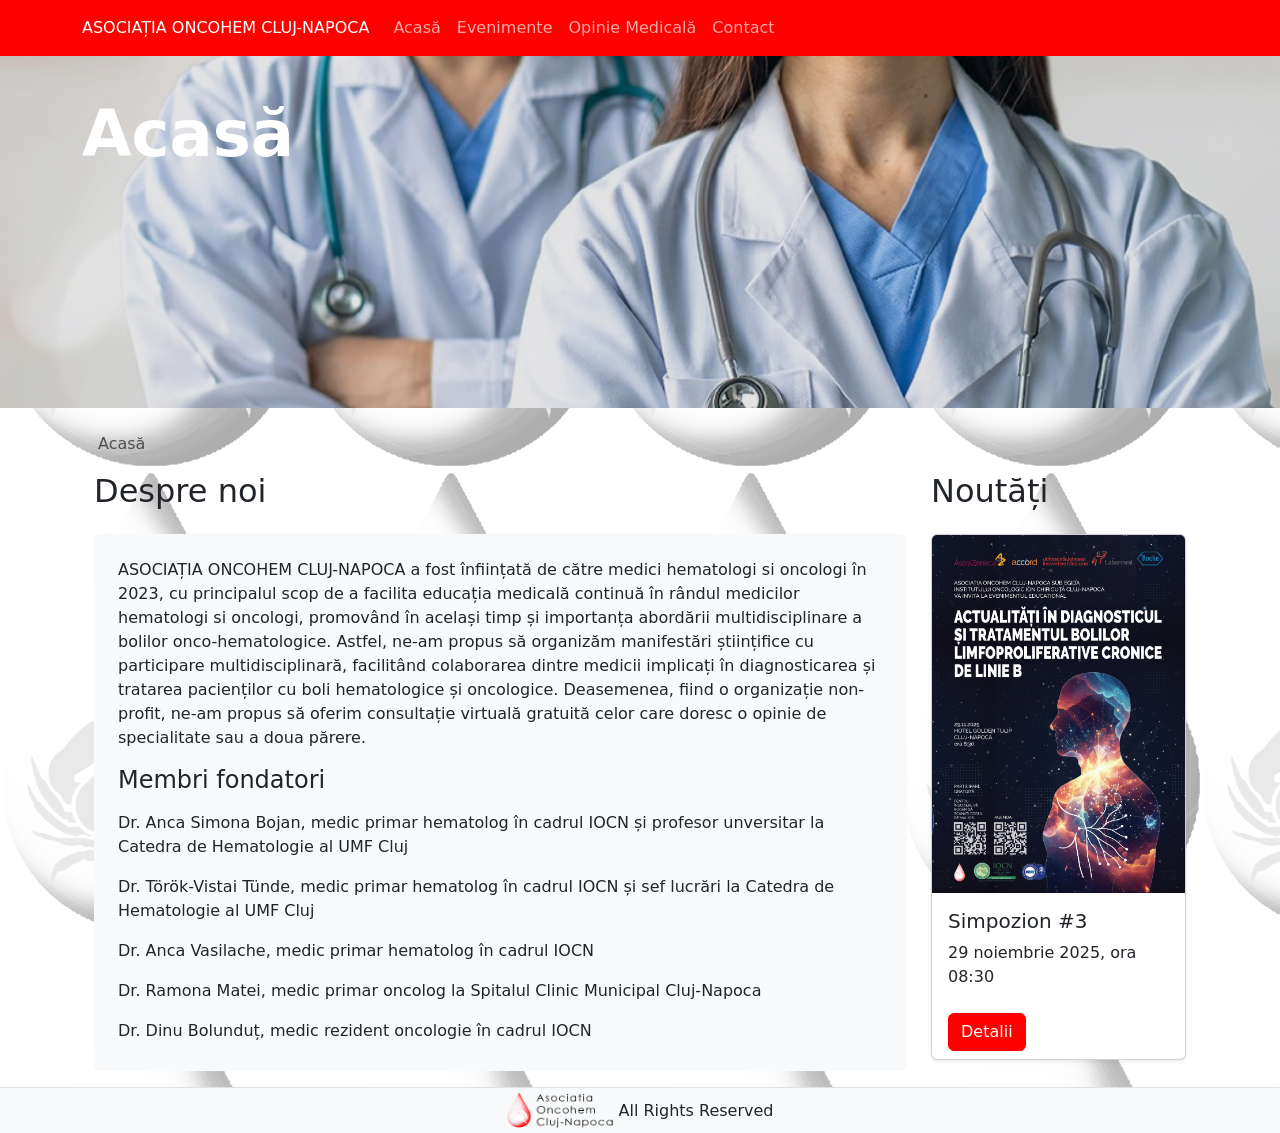
<file: index.html>
<!doctype html><html lang="ro" class="h-100"><head><meta charset="utf-8"/><meta name="description" content="Asociatia OncoHem Cluj-Napoca"/><meta name="keywords" content="asociatia, oncohem, cluj, napoca, cluj-napoca"/><meta name="author" content="Aron Torok"/><meta name="viewport" content="width=device-width,initial-scale=1"/><meta name="theme-color" content="#000000"/><meta name="description" content="Web site created using create-react-app"/><link rel="manifest" href="/manifest.json"/><title>ASOCIAȚIA ONCOHEM CLUJ-NAPOCA</title><link href="https://cdn.jsdelivr.net/npm/bootstrap@5.0.2/dist/css/bootstrap.min.css" rel="stylesheet" integrity="sha384-EVSTQN3/azprG1Anm3QDgpJLIm9Nao0Yz1ztcQTwFspd3yD65VohhpuuCOmLASjC" crossorigin="anonymous"/><link href="images/aoc_logo.png" rel="icon" type="image/x-icon"/><script defer="defer" src="/static/js/main.2c5dd21f.js"></script><link href="/static/css/main.cc6c4cde.css" rel="stylesheet"></head><body><noscript>You need to enable JavaScript to run this app.</noscript><div id="root"></div><script async src="https://www.googletagmanager.com/gtag/js?id=G-6LV8ZZKM4S"></script><script>function gtag(){dataLayer.push(arguments)}window.dataLayer=window.dataLayer||[],gtag("js",new Date),gtag("config","G-6LV8ZZKM4S")</script></body></html>
</file>
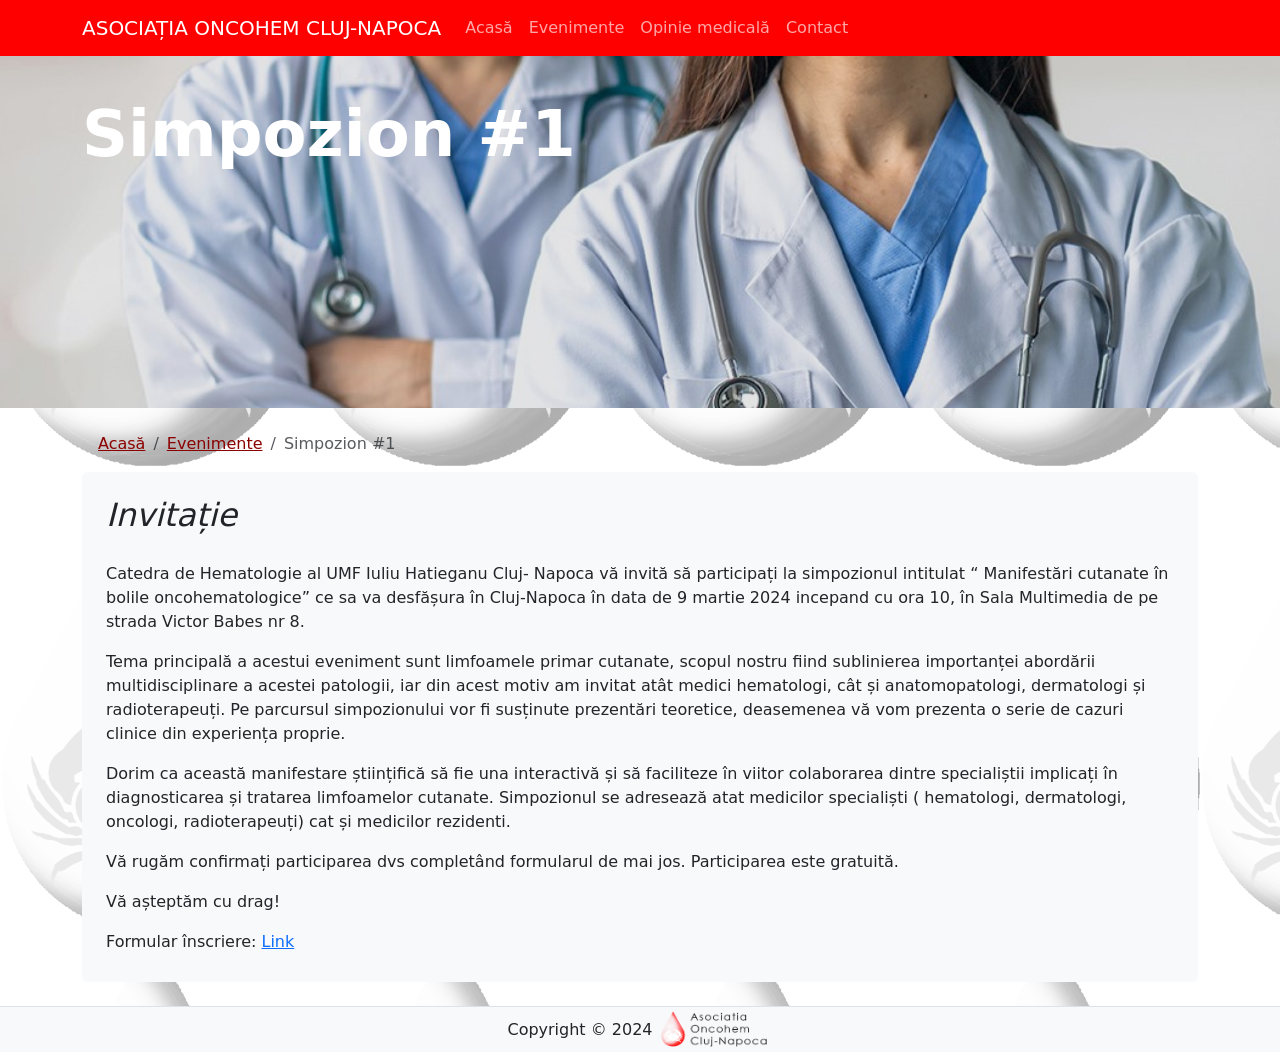
<file: 1.html>
<!DOCTYPE html>
<html lang="ro" class="h-100">

<head>
    <meta charset="UTF-8">
    <meta name="description" content="Asociatia OncoHem Cluj-Napoca">
    <meta name="keywords" content="asociatia, oncohem, cluj, napoca, cluj-napoca">
    <meta name="author" content="Aron Torok">
    <meta name="viewport" content="width=device-width, initial-scale=1">
    <title>ASOCIAȚIA ONCOHEM CLUJ-NAPOCA</title>
    <link href="https://cdn.jsdelivr.net/npm/bootstrap@5.0.2/dist/css/bootstrap.min.css" rel="stylesheet"
        integrity="sha384-EVSTQN3/azprG1Anm3QDgpJLIm9Nao0Yz1ztcQTwFspd3yD65VohhpuuCOmLASjC" crossorigin="anonymous">
    <link href="custom.css" rel="stylesheet">
    <link href="images/aoc_logo.png" rel="icon" type="image/x-icon">
</head>

<body class="d-flex flex-column h-100">
    <header>
        <nav class="navbar navbar-expand-lg navbar-dark fixed-top bg-dark bg-primary">
            <div class="container">
                <a class="navbar-brand" href="index.html">
                    ASOCIAȚIA ONCOHEM CLUJ-NAPOCA
                </a>
                <button class="navbar-toggler" type="button" data-bs-toggle="collapse" data-bs-target="#navbarCollapse"
                    aria-controls="navbarCollapse" aria-expanded="false" aria-label="Toggle navigation">
                    <span class="navbar-toggler-icon"></span>
                </button>
                <div class="collapse navbar-collapse" id="navbarCollapse">
                    <ul class="navbar-nav">
                        <li class="nav-item ">
                            <a class="nav-link" href="index.html">Acasă</a>
                        </li>
                        <li class="nav-item">
                            <a class="nav-link active" href="evenimente.html">Evenimente</a>
                        </li>
                        <li class="nav-item">
                            <a class="nav-link" href="opinie.html">Opinie medicală</a>
                        </li>
                        <li class="nav-item">
                            <a class="nav-link" href="contact.html">Contact</a>
                        </li>
                    </ul>
                </div>
            </div>
        </nav>
    </header>
    <main role="main">
        <div class="container-fluid jumbotron jumbotron-image py-5">
            <div class="container">
                <h1 class="display-3 fw-bold text-white">Simpozion #1</h1>
            </div>
        </div>
        <div class="container">
            <nav aria-label="breadcrumb" class="mb-3 mt-4 ms-3">
                <ol class="breadcrumb">
                    <li class="breadcrumb-item"><a href="index.html">Acasă</a></li>
                    <li class="breadcrumb-item"><a href="evenimente.html">Evenimente</a></li>
                    <li class="breadcrumb-item active" aria-current="page">Simpozion #1</li>
                </ol>
            </nav>
            <div class="container history">
                <div class="row">
                    <div class="col-lg-12 bg-light rounded mb-4 p-4">
                        <h2 class=" pb-1 mb-4 fst-italic">
                            Invitație
                        </h2>
                        <p>
                            Catedra de Hematologie al UMF Iuliu Hatieganu Cluj- Napoca vă invită să participați la
                            simpozionul intitulat “ Manifestări cutanate în bolile oncohematologice” ce sa va desfășura
                            în
                            Cluj-Napoca în data de 9 martie 2024 incepand cu ora 10, în Sala Multimedia de pe strada
                            Victor
                            Babes nr 8.
                        </p>
                        <p>
                            Tema principală a acestui eveniment sunt limfoamele primar cutanate, scopul nostru fiind
                            sublinierea importanței abordării multidisciplinare a acestei patologii, iar din acest motiv
                            am
                            invitat atât medici hematologi, cât și anatomopatologi, dermatologi și radioterapeuți.
                            Pe parcursul simpozionului vor fi susținute prezentări teoretice, deasemenea vă vom prezenta
                            o
                            serie de cazuri clinice din experiența proprie.
                        </p>
                        <p>
                            Dorim ca această manifestare științifică să fie una interactivă și să faciliteze în viitor
                            colaborarea dintre specialiștii implicați în diagnosticarea și tratarea limfoamelor
                            cutanate.
                            Simpozionul se adresează atat medicilor specialiști ( hematologi, dermatologi, oncologi,
                            radioterapeuți) cat și medicilor rezidenti.
                        </p>
                        <p>
                            Vă rugăm confirmați participarea dvs completând formularul de mai jos. Participarea este
                            gratuită.
                        </p>
                        <p>
                            Vă așteptăm cu drag!
                        </p>
                        <p class="mb-1">Formular înscriere: <a
                                href="https://docs.google.com/forms/d/e/1FAIpQLScPJ8-0UnMuC5H9UdkIozBZkEfgLvTrkjRG3HSOm2hAaweQ1Q/viewform">
                                Link
                            </a></p>
                    </div>
                </div>
            </div>
        </div>
    </main>
    <footer class="footer mt-auto bg-light d-flex flex-wrap border-top ">
        <div class="container">
            <a
                class="col-md-12 d-flex align-items-center justify-content-center mb-md-0 me-md-auto link-dark text-decoration-none">
                Copyright © 2024
                <img src="images/aoc_logo_full.png" width="120" height="45" class="d-inline-block align-top">
            </a>
        </div>
    </footer>
    <script src="https://cdn.jsdelivr.net/npm/bootstrap@5.0.2/dist/js/bootstrap.bundle.min.js"
        integrity="sha384-MrcW6ZMFYlzcLA8Nl+NtUVF0sA7MsXsP1UyJoMp4YLEuNSfAP+JcXn/tWtIaxVXM"
        crossorigin="anonymous"></script>
</body>

</html>
</file>
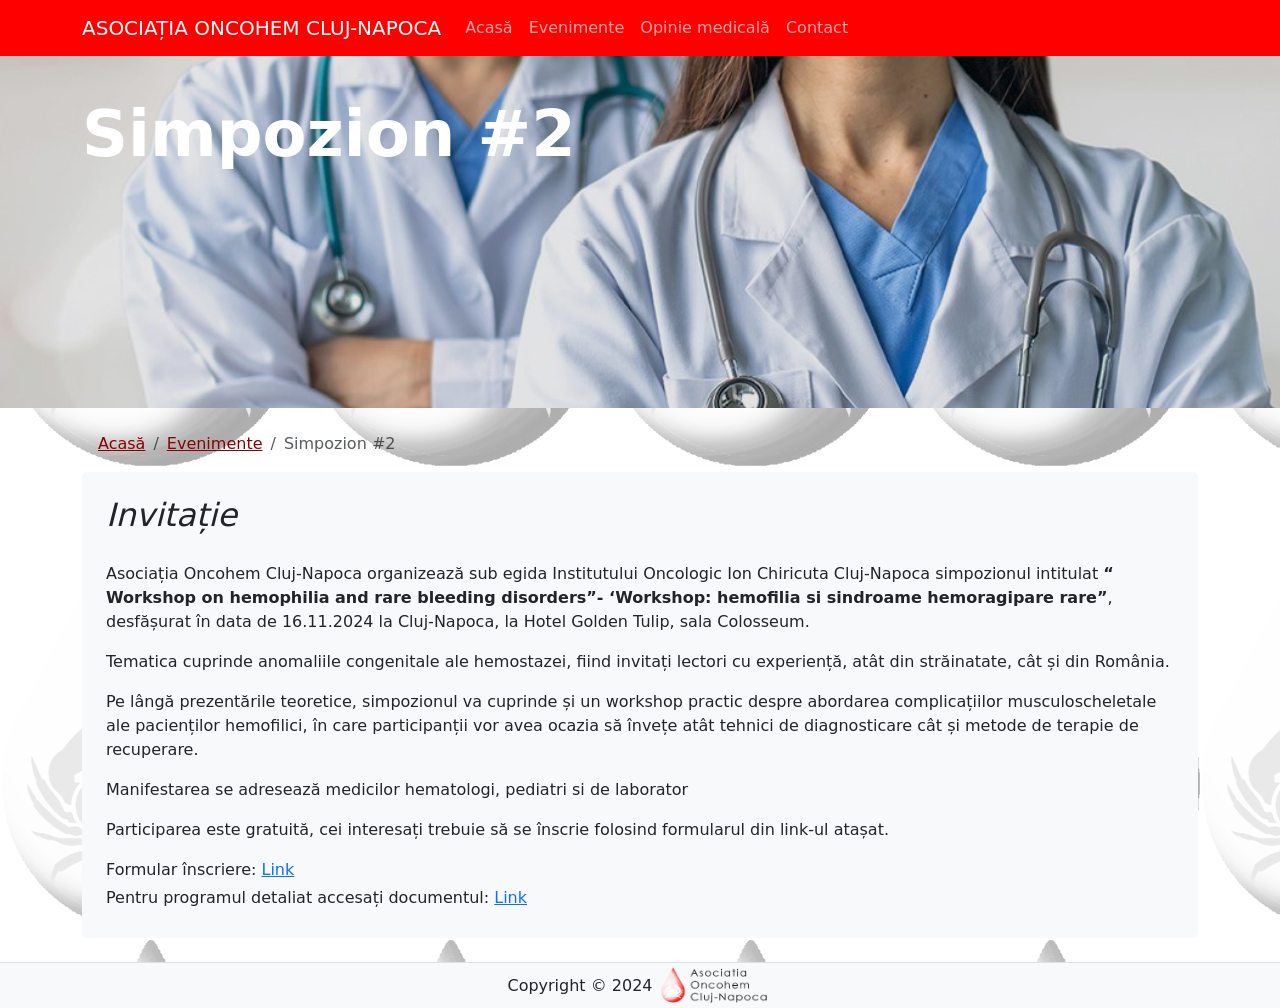
<file: 2.html>
<!DOCTYPE html>
<html lang="ro" class="h-100">

<head>
    <meta charset="UTF-8">
    <meta name="description" content="Asociatia OncoHem Cluj-Napoca">
    <meta name="keywords" content="asociatia, oncohem, cluj, napoca, cluj-napoca">
    <meta name="author" content="Aron Torok">
    <meta name="viewport" content="width=device-width, initial-scale=1">
    <title>ASOCIAȚIA ONCOHEM CLUJ-NAPOCA</title>
    <link href="https://cdn.jsdelivr.net/npm/bootstrap@5.0.2/dist/css/bootstrap.min.css" rel="stylesheet"
        integrity="sha384-EVSTQN3/azprG1Anm3QDgpJLIm9Nao0Yz1ztcQTwFspd3yD65VohhpuuCOmLASjC" crossorigin="anonymous">
    <link href="custom.css" rel="stylesheet">
    <link href="images/aoc_logo.png" rel="icon" type="image/x-icon">
</head>

<body class="d-flex flex-column h-100">
    <header>
        <nav class="navbar navbar-expand-lg navbar-dark fixed-top bg-dark bg-primary">
            <div class="container">
                <a class="navbar-brand" href="index.html">
                    ASOCIAȚIA ONCOHEM CLUJ-NAPOCA
                </a>
                <button class="navbar-toggler" type="button" data-bs-toggle="collapse" data-bs-target="#navbarCollapse"
                    aria-controls="navbarCollapse" aria-expanded="false" aria-label="Toggle navigation">
                    <span class="navbar-toggler-icon"></span>
                </button>
                <div class="collapse navbar-collapse" id="navbarCollapse">
                    <ul class="navbar-nav">
                        <li class="nav-item ">
                            <a class="nav-link" href="index.html">Acasă</a>
                        </li>
                        <li class="nav-item">
                            <a class="nav-link active" href="evenimente.html">Evenimente</a>
                        </li>
                        <li class="nav-item">
                            <a class="nav-link" href="opinie.html">Opinie medicală</a>
                        </li>
                        <li class="nav-item">
                            <a class="nav-link" href="contact.html">Contact</a>
                        </li>
                    </ul>
                </div>
            </div>
        </nav>
    </header>
    <main role="main">
        <div class="container-fluid jumbotron jumbotron-image py-5">
            <div class="container">
                <h1 class="display-3 fw-bold text-white">Simpozion #2</h1>
            </div>
        </div>
        <div class="container">
            <nav aria-label="breadcrumb" class="mb-3 mt-4 ms-3">
                <ol class="breadcrumb">
                    <li class="breadcrumb-item"><a href="index.html">Acasă</a></li>
                    <li class="breadcrumb-item"><a href="evenimente.html">Evenimente</a></li>
                    <li class="breadcrumb-item active" aria-current="page">Simpozion #2</li>
                </ol>
            </nav>
            <div class="container history">
                <div class="row">
                    <div class="col-lg-12 bg-light rounded mb-4 p-4">
                        <h2 class=" pb-1 mb-4 fst-italic">
                            Invitație
                        </h2>
                        <p>
                            Asociația Oncohem Cluj-Napoca organizează sub egida Institutului
                            Oncologic Ion Chiricuta Cluj-Napoca simpozionul intitulat <b>“ Workshop on
                                hemophilia and rare bleeding disorders”- ‘Workshop: hemofilia si sindroame
                                hemoragipare rare”</b>, desfășurat în data de 16.11.2024 la Cluj-Napoca, la Hotel Golden
                            Tulip, sala Colosseum.
                        </p>
                        <p>
                            Tematica cuprinde anomaliile congenitale ale hemostazei, fiind invitați
                            lectori cu experiență, atât din străinatate, cât și din România.
                        </p>
                        <p>
                            Pe lângă prezentările teoretice, simpozionul va cuprinde și un workshop
                            practic despre abordarea complicațiilor musculoscheletale ale pacienților
                            hemofilici, în care participanții vor avea ocazia să învețe atât tehnici de
                            diagnosticare cât și metode de terapie de recuperare.
                        </p>
                        <p>
                            Manifestarea se adresează medicilor hematologi, pediatri si de laborator
                        </p>
                        <p>
                            Participarea este gratuită, cei interesați trebuie să se înscrie folosind
                            formularul din link-ul atașat.

                        </p>
                        <p class="mb-1">Formular înscriere: <a
                                href="https://docs.google.com/forms/d/e/1FAIpQLScPJ8-0UnMuC5H9UdkIozBZkEfgLvTrkjRG3HSOm2hAaweQ1Q/viewform?pli=1">
                                Link
                            </a></p>
                        <p class="mb-1">Pentru programul detaliat accesați documentul: <a
                                href="https://docs.google.com/document/d/14erS8rI0o6oqbfjJnnb0w2GFZ8cGVEFE714zZomAD_U/edit?usp=sharing">
                                Link
                            </a></p>
                    </div>
                </div>
            </div>
        </div>
    </main>
    <footer class="footer mt-auto bg-light d-flex flex-wrap border-top ">
        <div class="container">
            <a
                class="col-md-12 d-flex align-items-center justify-content-center mb-md-0 me-md-auto link-dark text-decoration-none">
                Copyright © 2024
                <img src="images/aoc_logo_full.png" width="120" height="45" class="d-inline-block align-top">
            </a>
        </div>
    </footer>
    <script src="https://cdn.jsdelivr.net/npm/bootstrap@5.0.2/dist/js/bootstrap.bundle.min.js"
        integrity="sha384-MrcW6ZMFYlzcLA8Nl+NtUVF0sA7MsXsP1UyJoMp4YLEuNSfAP+JcXn/tWtIaxVXM"
        crossorigin="anonymous"></script>
</body>

</html>
</file>
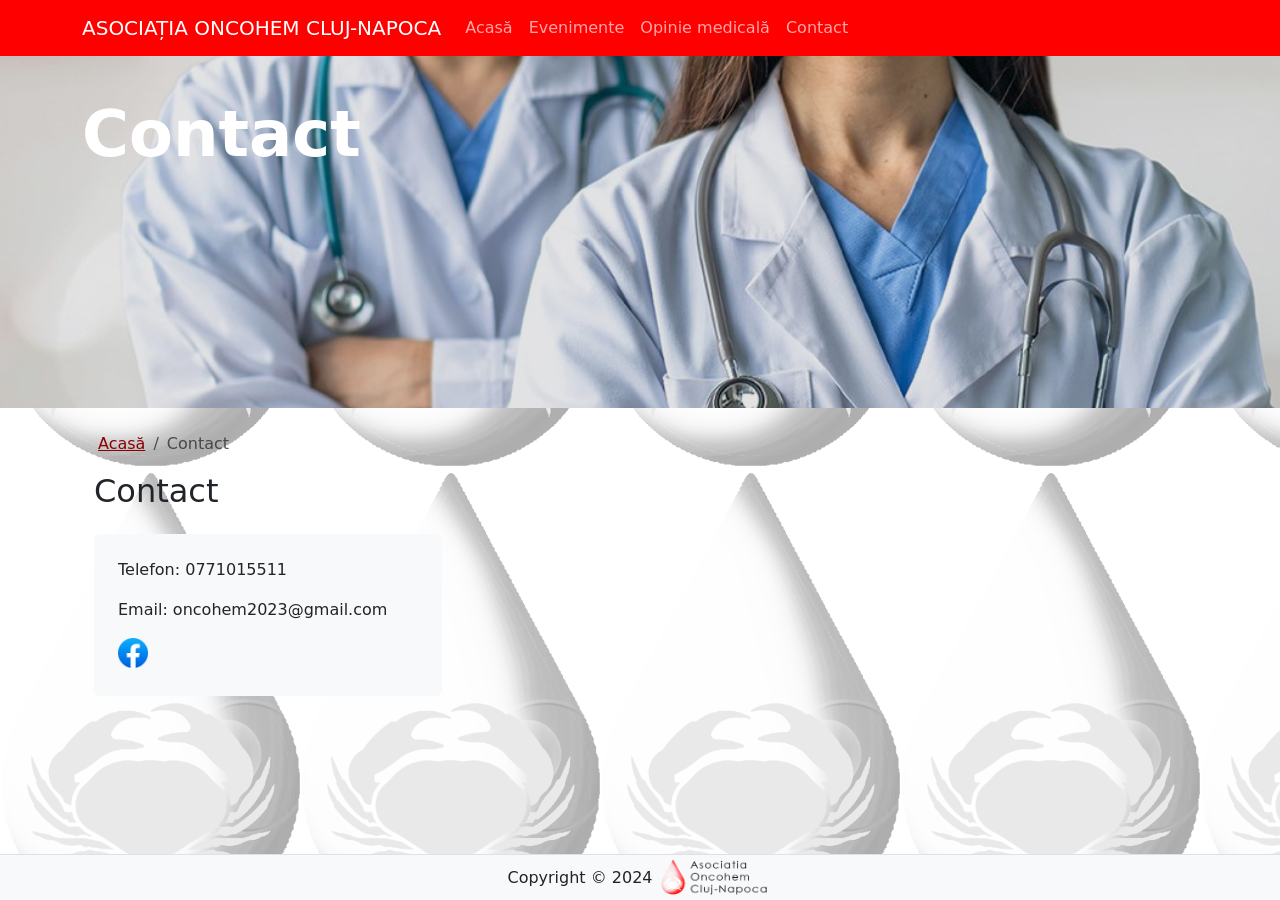
<file: contact.html>
<!DOCTYPE html>
<html lang="ro" class="h-100">

<head>
    <meta charset="UTF-8">
    <meta name="description" content="Asociatia OncoHem Cluj-Napoca">
    <meta name="keywords" content="asociatia, oncohem, cluj, napoca, cluj-napoca">
    <meta name="author" content="Aron Torok">
    <meta name="viewport" content="width=device-width, initial-scale=1">
    <title>ASOCIAȚIA ONCOHEM CLUJ-NAPOCA</title>
    <link href="https://cdn.jsdelivr.net/npm/bootstrap@5.0.2/dist/css/bootstrap.min.css" rel="stylesheet"
        integrity="sha384-EVSTQN3/azprG1Anm3QDgpJLIm9Nao0Yz1ztcQTwFspd3yD65VohhpuuCOmLASjC" crossorigin="anonymous">
    <link href="custom.css" rel="stylesheet">
    <link href="images/aoc_logo.png" rel="icon" type="image/x-icon">
</head>

<body class="d-flex flex-column h-100">
    <header>
        <nav class="navbar navbar-expand-lg navbar-dark fixed-top bg-dark bg-primary">
            <div class="container">
                <a class="navbar-brand" href="index.html">
                    ASOCIAȚIA ONCOHEM CLUJ-NAPOCA
                </a>
                <button class="navbar-toggler" type="button" data-bs-toggle="collapse" data-bs-target="#navbarCollapse"
                    aria-controls="navbarCollapse" aria-expanded="false" aria-label="Toggle navigation">
                    <span class="navbar-toggler-icon"></span>
                </button>
                <div class="collapse navbar-collapse" id="navbarCollapse">
                    <ul class="navbar-nav">
                        <li class="nav-item ">
                            <a class="nav-link" href="index.html">Acasă</a>
                        </li>
                        <li class="nav-item">
                            <a class="nav-link" href="evenimente.html">Evenimente</a>
                        </li>
                        <li class="nav-item">
                            <a class="nav-link" href="opinie.html">Opinie medicală</a>
                        </li>
                        <li class="nav-item">
                            <a class="nav-link active" href="contact.html">Contact</a>
                        </li>
                    </ul>
                </div>
            </div>
        </nav>
    </header>
    <main role="main">
        <div class="container-fluid jumbotron jumbotron-image py-5">
            <div class="container">
                <h1 class="display-3 fw-bold text-white">Contact</h1>
            </div>
        </div>
        <div class="container">
            <nav aria-label="breadcrumb" class="mb-3 mt-4 ms-3">
                <ol class="breadcrumb">
                    <li class="breadcrumb-item"><a href="index.html">Acasă</a></li>
                    <li class="breadcrumb-item active" aria-current="page">Contact</li>
                </ol>
            </nav>
            <div class="container history">
                <div class="row">
                    <div class="col-lg-4">
                        <h2 class="mb-4">Contact</h2>
                        <div class="mb-4 p-4 bg-light rounded">
                            <p>
                                Telefon: 0771015511
                            </p>
                            <p>
                                Email: oncohem2023@gmail.com
                            </p>
                            <p class="mb-1">
                                <a class="navbar-brand" href="https://www.facebook.com/profile.php?id=61557414382971">
                                    <img src="images/facebook.png" width="30" height="30"
                                        class="d-inline-block align-top" alt="Facebook">
                                </a>
                            </p>
                        </div>
                    </div>
                </div>
            </div>
        </div>
    </main>
    <footer class="footer mt-auto bg-light d-flex flex-wrap border-top ">
        <div class="container">
            <a
                class="col-md-12 d-flex align-items-center justify-content-center mb-md-0 me-md-auto link-dark text-decoration-none">
                Copyright © 2024
                <img src="images/aoc_logo_full.png" width="120" height="45" class="d-inline-block align-top">
            </a>
        </div>
    </footer>
    <script src="https://cdn.jsdelivr.net/npm/bootstrap@5.0.2/dist/js/bootstrap.bundle.min.js"
        integrity="sha384-MrcW6ZMFYlzcLA8Nl+NtUVF0sA7MsXsP1UyJoMp4YLEuNSfAP+JcXn/tWtIaxVXM"
        crossorigin="anonymous"></script>
</body>

</html>
</file>
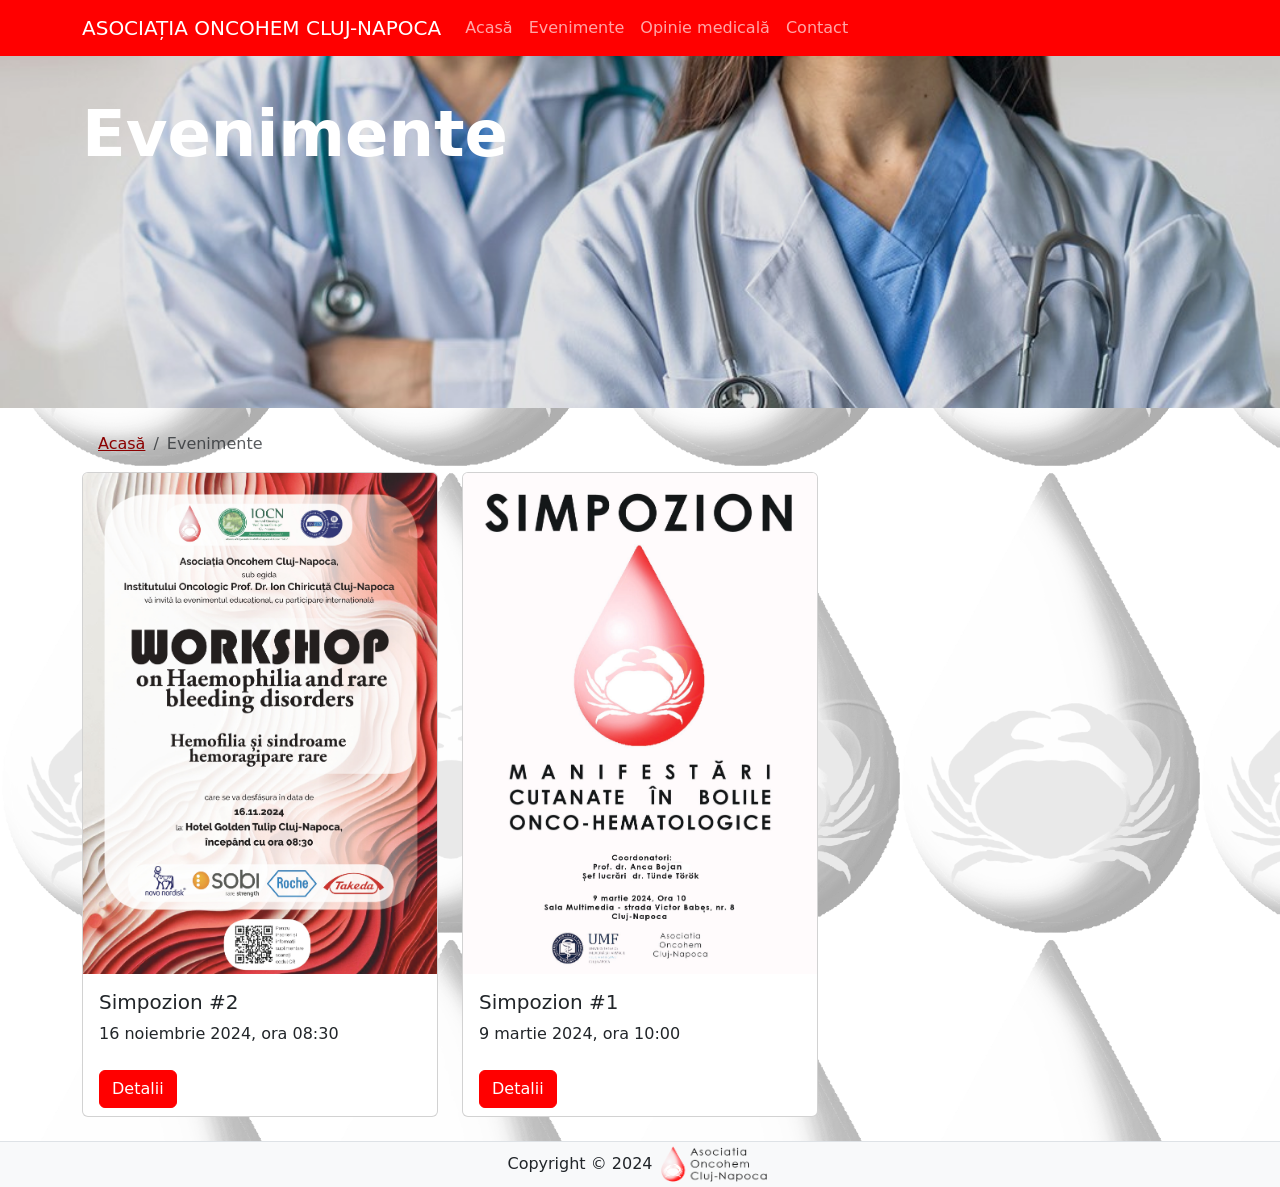
<file: evenimente.html>
<!DOCTYPE html>
<html lang="ro" class="h-100">

<head>
    <meta charset="UTF-8">
    <meta name="description" content="Asociatia OncoHem Cluj-Napoca">
    <meta name="keywords" content="asociatia, oncohem, cluj, napoca, cluj-napoca">
    <meta name="author" content="Aron Torok">
    <meta name="viewport" content="width=device-width, initial-scale=1">
    <title>ASOCIAȚIA ONCOHEM CLUJ-NAPOCA</title>
    <link href="https://cdn.jsdelivr.net/npm/bootstrap@5.0.2/dist/css/bootstrap.min.css" rel="stylesheet"
        integrity="sha384-EVSTQN3/azprG1Anm3QDgpJLIm9Nao0Yz1ztcQTwFspd3yD65VohhpuuCOmLASjC" crossorigin="anonymous">
    <link href="custom.css" rel="stylesheet">
    <link href="images/aoc_logo.png" rel="icon" type="image/x-icon">
</head>

<body class="d-flex flex-column h-100">
    <header>
        <nav class="navbar navbar-expand-lg navbar-dark fixed-top bg-dark bg-primary">
            <div class="container">
                <a class="navbar-brand" href="index.html">
                    ASOCIAȚIA ONCOHEM CLUJ-NAPOCA
                </a>
                <button class="navbar-toggler" type="button" data-bs-toggle="collapse" data-bs-target="#navbarCollapse"
                    aria-controls="navbarCollapse" aria-expanded="false" aria-label="Toggle navigation">
                    <span class="navbar-toggler-icon"></span>
                </button>
                <div class="collapse navbar-collapse" id="navbarCollapse">
                    <ul class="navbar-nav">
                        <li class="nav-item ">
                            <a class="nav-link" href="index.html">Acasă</a>
                        </li>
                        <li class="nav-item">
                            <a class="nav-link active" href="evenimente.html">Evenimente</a>
                        </li>
                        <li class="nav-item">
                            <a class="nav-link" href="opinie.html">Opinie medicală</a>
                        </li>
                        <li class="nav-item">
                            <a class="nav-link" href="contact.html">Contact</a>
                        </li>
                    </ul>
                </div>
            </div>
        </nav>
    </header>
    <main role="main">
        <div class="container-fluid jumbotron jumbotron-image py-5">
            <div class="container">
                <h1 class="display-3 fw-bold text-white">Evenimente</h1>
            </div>
        </div>
        <div class="container">
            <nav aria-label="breadcrumb" class="mb-3 mt-4 ms-3">
                <ol class="breadcrumb">
                    <li class="breadcrumb-item"><a href="index.html">Acasă</a></li>
                    <li class="breadcrumb-item active" aria-current="page">Evenimente</li>
                </ol>
            </nav>
            <div class="row" data-masonry='{"percentPosition": true }'>
                <div class="col-sm-6 col-lg-4 mb-4">
                    <div class="card">
                        <img class="card-img-top" src="images/2.jpg">
                        <div class="card-body">
                            <h5 class="card-title">Simpozion #2</h5>
                            <p class="card-text">16 noiembrie 2024, ora 08:30</p>
                        </div>
                        <div class="card-footer">
                            <a href="2.html" class="btn btn-primary">Detalii</a>
                        </div>
                    </div>
                </div>
                <div class="col-sm-6 col-lg-4 mb-4">
                    <div class="card">
                        <img class="card-img-top" src="images/1.jpg">
                        <div class="card-body">
                            <h5 class="card-title">Simpozion #1</h5>
                            <p class="card-text">9 martie 2024, ora 10:00</p>
                        </div>
                        <div class="card-footer">
                            <a href="1.html" class="btn btn-primary">Detalii</a>
                        </div>
                    </div>
                </div>
            </div>
        </div>
    </main>
    <footer class="footer mt-auto bg-light d-flex flex-wrap border-top ">
        <div class="container">
            <a
                class="col-md-12 d-flex align-items-center justify-content-center mb-md-0 me-md-auto link-dark text-decoration-none">
                Copyright © 2024
                <img src="images/aoc_logo_full.png" width="120" height="45" class="d-inline-block align-top">
            </a>
        </div>
    </footer>
    <script src="https://cdn.jsdelivr.net/npm/bootstrap@5.0.2/dist/js/bootstrap.bundle.min.js"
        integrity="sha384-MrcW6ZMFYlzcLA8Nl+NtUVF0sA7MsXsP1UyJoMp4YLEuNSfAP+JcXn/tWtIaxVXM"
        crossorigin="anonymous"></script>
</body>

</html>
</file>
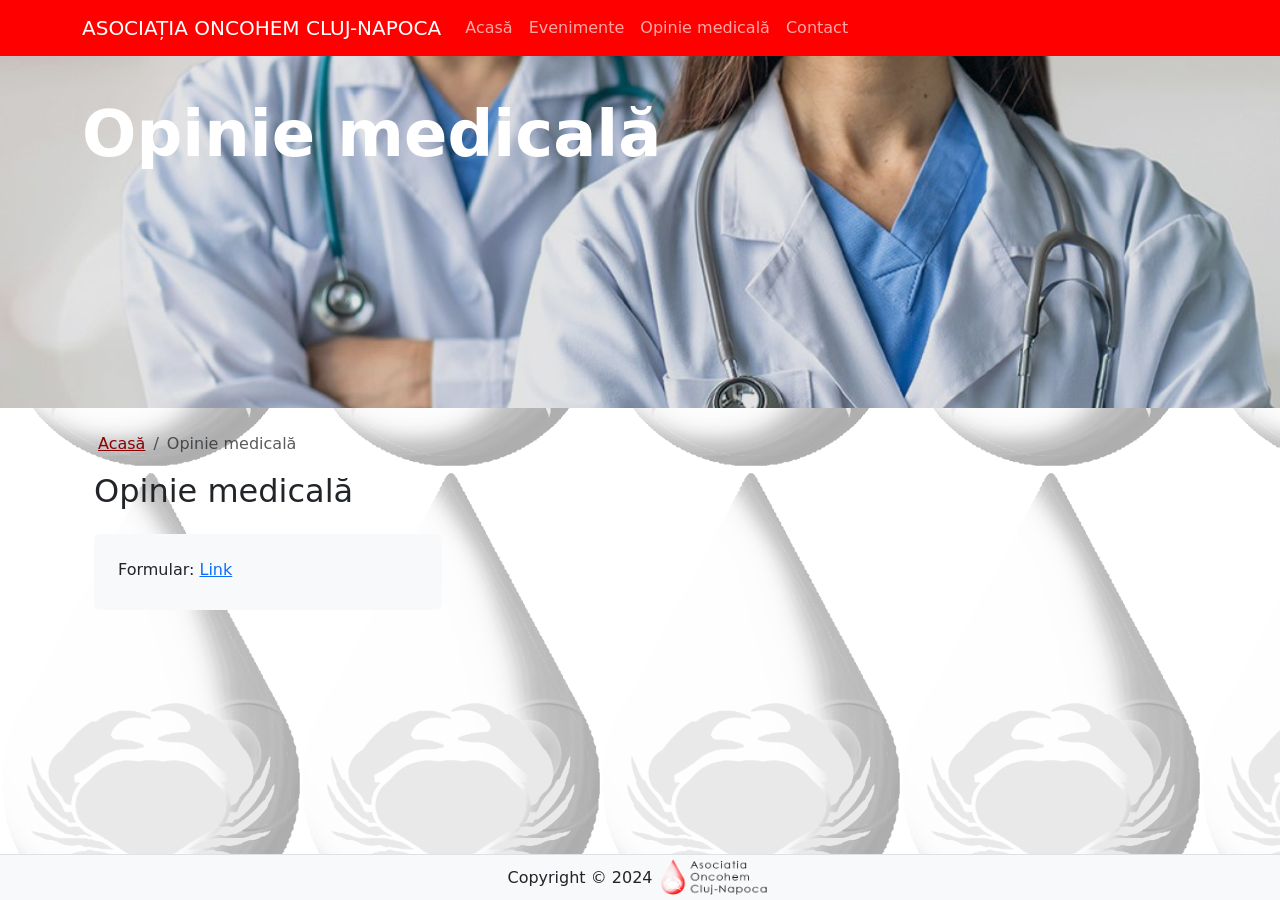
<file: opinie.html>
<!DOCTYPE html>
<html lang="ro" class="h-100">

<head>
    <meta charset="UTF-8">
    <meta name="description" content="Asociatia OncoHem Cluj-Napoca">
    <meta name="keywords" content="asociatia, oncohem, cluj, napoca, cluj-napoca">
    <meta name="author" content="Aron Torok">
    <meta name="viewport" content="width=device-width, initial-scale=1">
    <title>ASOCIAȚIA ONCOHEM CLUJ-NAPOCA</title>
    <link href="https://cdn.jsdelivr.net/npm/bootstrap@5.0.2/dist/css/bootstrap.min.css" rel="stylesheet"
        integrity="sha384-EVSTQN3/azprG1Anm3QDgpJLIm9Nao0Yz1ztcQTwFspd3yD65VohhpuuCOmLASjC" crossorigin="anonymous">
    <link href="custom.css" rel="stylesheet">
    <link href="images/aoc_logo.png" rel="icon" type="image/x-icon">
</head>

<body class="d-flex flex-column h-100">
    <header>
        <nav class="navbar navbar-expand-lg navbar-dark fixed-top bg-dark bg-primary">
            <div class="container">
                <a class="navbar-brand" href="index.html">
                    ASOCIAȚIA ONCOHEM CLUJ-NAPOCA
                </a>
                <button class="navbar-toggler" type="button" data-bs-toggle="collapse" data-bs-target="#navbarCollapse"
                    aria-controls="navbarCollapse" aria-expanded="false" aria-label="Toggle navigation">
                    <span class="navbar-toggler-icon"></span>
                </button>
                <div class="collapse navbar-collapse" id="navbarCollapse">
                    <ul class="navbar-nav">
                        <li class="nav-item ">
                            <a class="nav-link" href="index.html">Acasă</a>
                        </li>
                        <li class="nav-item">
                            <a class="nav-link" href="evenimente.html">Evenimente</a>
                        </li>
                        <li class="nav-item">
                            <a class="nav-link active" href="opinie.html">Opinie medicală</a>
                        </li>
                        <li class="nav-item">
                            <a class="nav-link" href="contact.html">Contact</a>
                        </li>
                    </ul>
                </div>
            </div>
        </nav>
    </header>
    <main role="main">
        <div class="container-fluid jumbotron jumbotron-image py-5">
            <div class="container">
                <h1 class="display-3 fw-bold text-white">Opinie medicală</h1>
            </div>
        </div>
        <div class="container">
            <nav aria-label="breadcrumb" class="mb-3 mt-4 ms-3">
                <ol class="breadcrumb">
                    <li class="breadcrumb-item"><a href="index.html">Acasă</a></li>
                    <li class="breadcrumb-item active" aria-current="page">Opinie medicală</li>
                </ol>
            </nav>
            <div class="container history">
                <div class="row">
                    <div class="col-lg-4">
                        <h2 class="mb-4">Opinie medicală</h2>
                        <div class="mb-4 p-4 bg-light rounded">
                            <p class="mb-1">Formular: <a href="https://forms.gle/4qXyotPx59pP6bRt7">Link</a></p>
                        </div>
                    </div>
                </div>
            </div>
        </div>
    </main>
    <footer class="footer mt-auto bg-light d-flex flex-wrap border-top ">
        <div class="container">
            <a
                class="col-md-12 d-flex align-items-center justify-content-center mb-md-0 me-md-auto link-dark text-decoration-none">
                Copyright © 2024
                <img src="images/aoc_logo_full.png" width="120" height="45" class="d-inline-block align-top">
            </a>
        </div>
    </footer>
    <script src="https://cdn.jsdelivr.net/npm/bootstrap@5.0.2/dist/js/bootstrap.bundle.min.js"
        integrity="sha384-MrcW6ZMFYlzcLA8Nl+NtUVF0sA7MsXsP1UyJoMp4YLEuNSfAP+JcXn/tWtIaxVXM"
        crossorigin="anonymous"></script>
</body>

</html>
</file>
<file: static/css/main.cc6c4cde.css>
body{background-image:url(/static/media/aoc_logo_bw.21bdf78870a00711aad0.png);background-repeat:repeat;background-size:300px;overflow-y:scroll;padding-top:3rem}.card-footer{background:#0000;border-top:0}.jumbotron-image{background:url(/static/media/doctors-banner.4cbdf725b3c679f171a2.jpg) no-repeat fixed}.jumbotron{background-size:cover;box-shadow:inset 0 0 0 100vw #0000001a;height:40vh}.bg-primary{background-color:red!important}.btn-primary{background-color:red;border-color:red}.btn-primary.focus,.btn-primary:focus,.btn-primary:hover{background-color:darkred;border-color:darkred}.btn-primary.focus,.btn-primary:focus{box-shadow:0 0 0 .2rem #a593c280}.btn-primary.disabled,.btn-primary:disabled{background-color:red;border-color:red}.btn-primary:not(:disabled):not(.disabled).active,.btn-primary:not(:disabled):not(.disabled):active,.show>.btn-primary.dropdown-toggle{background-color:darkred;border-color:darkred}.btn-primary:not(:disabled):not(.disabled).active:focus,.btn-primary:not(:disabled):not(.disabled):active:focus,.show>.btn-primary.dropdown-toggle:focus{box-shadow:0 0 0 .2rem #a593c280}.btn-outline-primary{border-color:red;color:red}.btn-outline-primary:hover{background-color:red;border-color:red}.btn-outline-primary.focus,.btn-outline-primary:focus{box-shadow:0 0 0 .2rem #a593c280}.btn-outline-primary.disabled,.btn-outline-primary:disabled{color:red}.btn-outline-primary:not(:disabled):not(.disabled).active,.btn-outline-primary:not(:disabled):not(.disabled):active,.show>.btn-outline-primary.dropdown-toggle{background-color:red;border-color:red}.btn-outline-primary:not(:disabled):not(.disabled).active:focus,.btn-outline-primary:not(:disabled):not(.disabled):active:focus,.show>.btn-outline-primary.dropdown-toggle:focus{box-shadow:0 0 0 .2rem #a593c280}.text-primary{color:red!important}.text-secondary{color:#6c757d!important}a.text-secondary:focus,a.text-secondary:hover{color:#494f54!important}.border-primary{border-color:red!important}.breadcrumb a{color:darkred}.accordion-button:not(.collapsed){background-color:#d8c1ff;color:darkred}.dropdown-item.active,.dropdown-item:active{background-color:red}.form-check-input:checked{background-color:red;border-color:red}.navbar-dark .navbar-nav .nav-link{color:#ffffffa6}#root{display:flex;flex-direction:column;min-height:94.8vh}
/*# sourceMappingURL=main.cc6c4cde.css.map*/
</file>
<file: custom.css>
body {
  padding-top: 3rem;
  background-image: url('images/aoc_logo_bw.png');
  background-repeat: repeat;
  background-size: 300px;
  overflow-y: scroll
}

.card-footer {
  background: transparent;
  border-top: 0px;
}

.jumbotron-image {
  background: url('images/doctors-banner.jpg') no-repeat fixed;
}

.jumbotron {
  box-shadow: inset 0 0 0 100vw rgba(0, 0, 0, 0.1);
  height: 40vh;
  background-size: cover;
}

.bg-primary {
  background-color: red !important;
}

.btn-primary {
  background-color: red;
  border-color: red;
}

.btn-primary:hover {
  background-color: darkred;
  border-color: darkred;
}

.btn-primary:focus,
.btn-primary.focus {
  background-color: darkred;
  border-color: darkred;
  box-shadow: 0 0 0 0.2rem rgba(165, 147, 194, 0.5);
}

.btn-primary.disabled,
.btn-primary:disabled {
  background-color: red;
  border-color: red;
}

.btn-primary:not(:disabled):not(.disabled):active,
.btn-primary:not(:disabled):not(.disabled).active,
.show>.btn-primary.dropdown-toggle {
  background-color: darkred;
  border-color: darkred;
}

.btn-primary:not(:disabled):not(.disabled):active:focus,
.btn-primary:not(:disabled):not(.disabled).active:focus,
.show>.btn-primary.dropdown-toggle:focus {
  box-shadow: 0 0 0 0.2rem rgba(165, 147, 194, 0.5);
}

.btn-outline-primary {
  color: red;
  border-color: red;
}

.btn-outline-primary:hover {
  background-color: red;
  border-color: red;
}

.btn-outline-primary:focus,
.btn-outline-primary.focus {
  box-shadow: 0 0 0 0.2rem rgba(165, 147, 194, 0.5);
}

.btn-outline-primary.disabled,
.btn-outline-primary:disabled {
  color: red;
}

.btn-outline-primary:not(:disabled):not(.disabled):active,
.btn-outline-primary:not(:disabled):not(.disabled).active,
.show>.btn-outline-primary.dropdown-toggle {
  background-color: red;
  border-color: red;
}

.btn-outline-primary:not(:disabled):not(.disabled):active:focus,
.btn-outline-primary:not(:disabled):not(.disabled).active:focus,
.show>.btn-outline-primary.dropdown-toggle:focus {
  box-shadow: 0 0 0 0.2rem rgba(165, 147, 194, 0.5);
}

.btn-success {
  background-color: #23cfa7;
  border-color: #23cfa7;
}

.btn-success:hover {
  background-color: #19ae8b;
  border-color: #19ae8b;
}

.btn-success:focus,
.btn-success.focus {
  background-color: #19ae8b;
  border-color: #19ae8b;
  box-shadow: 0 0 0 0.2rem rgba(72, 180, 97, 0.5);
}

.btn-success.disabled,
.btn-success:disabled {
  background-color: #23cfa7;
  border-color: #23cfa7;
}

.btn-success:not(:disabled):not(.disabled):active,
.btn-success:not(:disabled):not(.disabled).active,
.show>.btn-success.dropdown-toggle {
  background-color: #19ae8b;
  border-color: #1c7430;
}

.text-primary {
  color: red !important;
}

a.text-primary:hover,
a.text-primary:focus {
  color: #9071c2 !important;
}

.text-secondary {
  color: #6c757d !important;
}

a.text-secondary:hover,
a.text-secondary:focus {
  color: #494f54 !important;
}

.text-success {
  color: #23cfa7 !important;
}

a.text-success:hover,
a.text-success:focus {
  color: #19692c !important;
}


.border-primary {
  border-color: red !important;
}

.breadcrumb a {
  color: darkred;
}

.accordion-button:not(.collapsed) {
  color: darkred;
  background-color: #d8c1ff;
}

.dropdown-item.active,
.dropdown-item:active {
  background-color: red;
}

.form-check-input:checked {
  border-color: red;
  background-color: red;
}

.navbar-dark .navbar-nav .nav-link {
  color: rgba(255, 255, 255, 0.650);
}
</file>
